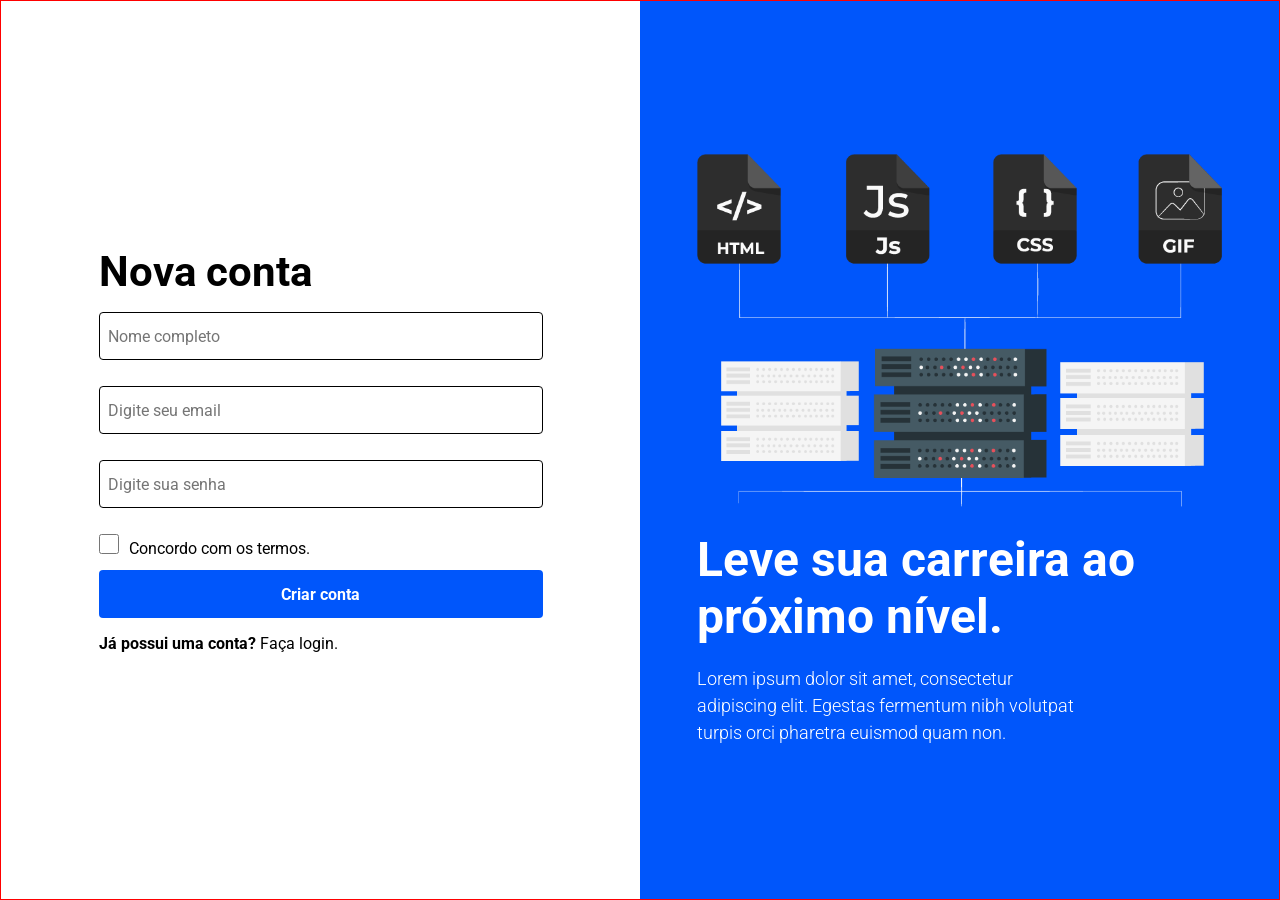
<file: index.html>
<!DOCTYPE html>
<html lang="pt-BR">

<head>
    <meta charset="UTF-8">
    <meta name="viewport" content="width=device-width, initial-scale=1.0">

    <link rel="preconnect" href="https://fonts.googleapis.com">
    <link rel="preconnect" href="https://fonts.gstatic.com" crossorigin>
    <link href="https://fonts.googleapis.com/css2?family=Roboto:ital,wght@0,100..900;1,100..900&display=swap"
        rel="stylesheet">

    <link rel="stylesheet" href="/css/style.css">
    <title>Login Page</title>
</head>

<body>
    <main class="login-wrapper">
        <div class="login-card">

            <!-- Painel do Formulário -->
            <section class="form-container">
                <div class="form-content">
                    <h2 class="form-title">Nova conta</h2>

                    <form action="#" id="register-form" class="auth-form">
                        <div class="input-group">
                            <input type="text" name="name" id="name" class="form-input" placeholder="Nome completo"
                                required>
                        </div>

                        <div class="input-group">
                            <input type="email" name="email" id="email" class="form-input"
                                placeholder="Digite seu email" required>
                        </div>

                        <div class="input-group">
                            <input type="password" name="password" id="password" class="form-input"
                                placeholder="Digite sua senha" required>
                        </div>

                        <div class="terms-group">
                            <input type="checkbox" name="termos" id="terms" class="terms-checkbox">
                            <label for="terms" class="terms-label">Concordo com os termos.</label>
                        </div>

                        <button type="submit" id="btn-submit" class="btn-primary">Criar conta</button>
                    </form>

                    <p class="form-footer">
                        Já possui uma conta? <a href="login.html" class="link-secondary">Faça login.</a>
                    </p>
                </div>
            </section>

            <!-- Painel Visual / Apresentação -->
            <aside class="banner-section">
                <div class="banner-content">
                    <img src="/assets/222.png" alt="Ilustração de boas-vindas" class="banner-img">
                    
                    <h3 class="banner-title">Leve sua carreira ao <br> próximo nível.</h3>

                    <p class="banner-text">
                        Lorem ipsum dolor sit amet, consectetur <br>adipiscing elit. Egestas fermentum nibh volutpat
                        <br> turpis orci
                        pharetra euismod quam non.
                    </p>
                </div>

            </aside>

        </div>
    </main>
</body>

</html>
</file>
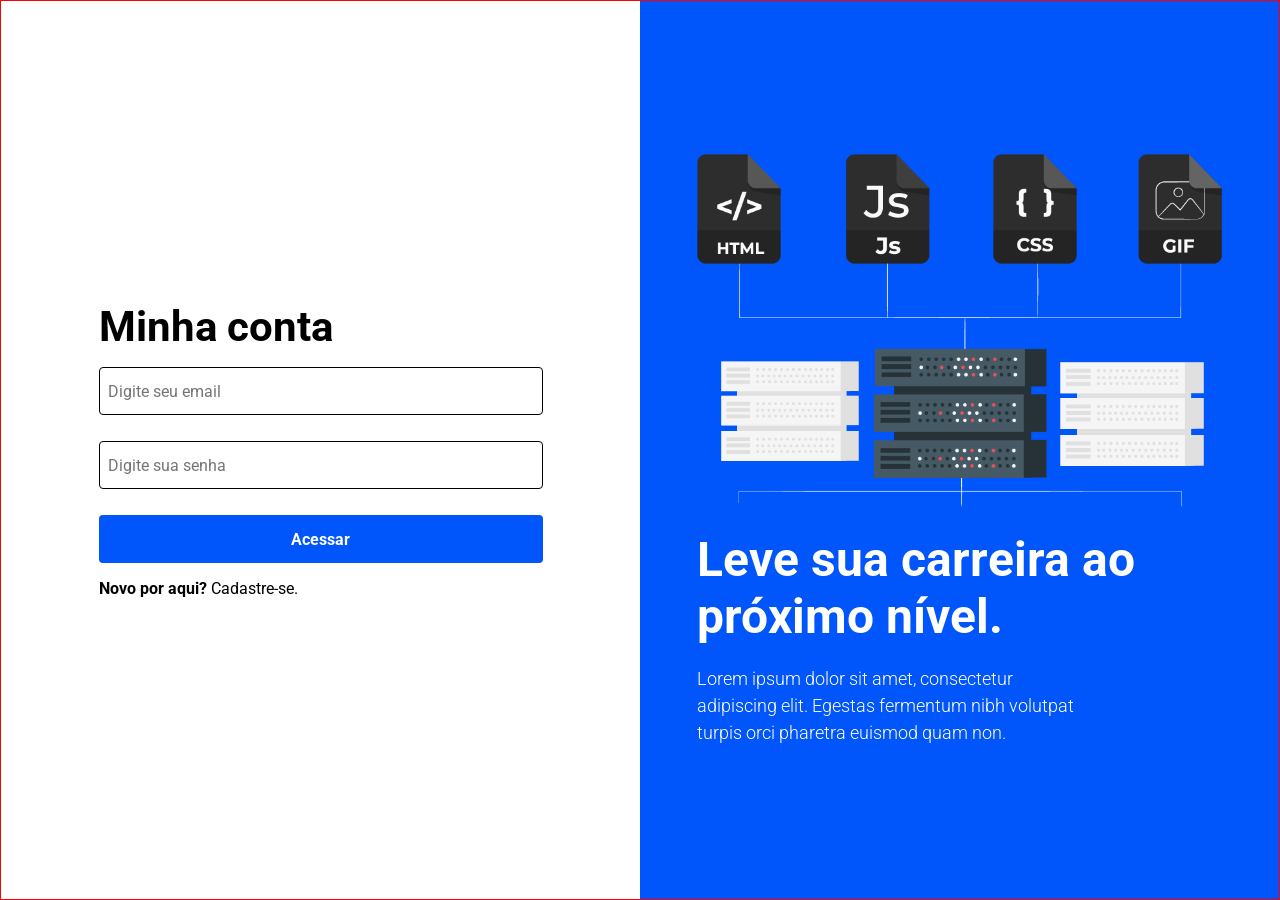
<file: login.html>
<!DOCTYPE html>
<html lang="pt-BR">

<head>
    <meta charset="UTF-8">
    <meta name="viewport" content="width=device-width, initial-scale=1.0">

    <link rel="preconnect" href="https://fonts.googleapis.com">
    <link rel="preconnect" href="https://fonts.gstatic.com" crossorigin>
    <link href="https://fonts.googleapis.com/css2?family=Roboto:ital,wght@0,100..900;1,100..900&display=swap"
        rel="stylesheet">

    <link rel="stylesheet" href="/css/style.css">
    <title>Login Page</title>
</head>

<body>
    <main class="login-wrapper">
        <div class="login-card">

            <!-- Painel do Formulário -->
            <section class="form-container">
                <div class="form-content">
                    <h2 class="form-title">Minha conta</h2>

                    <form action="#" id="register-form" class="auth-form">
                        <div class="input-group">
                            <input type="email" name="email" id="email" class="form-input"
                                placeholder="Digite seu email" required>
                        </div>

                        <div class="input-group">
                            <input type="password" name="password" id="password" class="form-input"
                                placeholder="Digite sua senha" required>
                        </div>                       

                        <button type="submit" id="btn-submit" class="btn-primary">Acessar</button>
                    </form>

                    <p class="form-footer">
                        Novo por aqui? <a href="index.html" class="link-secondary">Cadastre-se.</a>
                    </p>
                </div>
            </section>

            <!-- Painel Visual / Apresentação -->
            <aside class="banner-section">
                <div class="banner-content">
                    <img src="/assets/222.png" alt="Ilustração de boas-vindas" class="banner-img">
                    
                    <h3 class="banner-title">Leve sua carreira ao <br> próximo nível.</h3>

                    <p class="banner-text">
                        Lorem ipsum dolor sit amet, consectetur <br>adipiscing elit. Egestas fermentum nibh volutpat
                        <br> turpis orci
                        pharetra euismod quam non.
                    </p>
                </div>

            </aside>

        </div>
    </main>
</body>

</html>
</file>
<file: css/style.css>
:root {
    --bg-white: #FFFFFF;
    --bg-blue: #0056FB;
    --tx-black: #000000;
}

* {
    box-sizing: border-box;
    margin: 0;
    padding: 0;
    font-family: "Roboto", sans-serif;
}


.login-wrapper {
    height: 100vh;
}

.login-card {
    max-width: 1440px;
    height: 100%;
    margin: 0 auto;

    display: flex;

    border: 1px solid red;
}

.form-container {
    flex: 1;
    display: flex;
    justify-content: center;
    align-items: center;

    background-color: var(--bg-white);
    padding: 16px;
}

.form-title {
    font-size: 42px;
    letter-spacing: 5.5%;
    font-weight: bold;
    margin-bottom: 16px;
}

.input-group {
    margin-bottom: 16px;
}


.form-input {
    width: 444px;
    height: 48px;
    outline: none;
    border: 1px solid var(--tx-black);
    border-radius: 4px;
    padding: 16px 8px;
    font-size: 16px;
    color: var(--tx-black);
    margin-bottom: 10px;
}

input[type="checkbox"] {
  width: 20px;
  height: 20px;
  border: 1px solid var(--tx-black);
  margin-bottom: 16px;
  cursor: pointer;
}

.terms-label {
    font-size: 16px;
    letter-spacing: 5.5%;
    margin-left: 6px;
}

.btn-primary {
    width: 444px;
    height: 48px;
    font-size: 16px;
    font-weight: bold;
    letter-spacing: 5.5%;
    color: var(--bg-white);
    background-color: var(--bg-blue);
    border: none;
    border-radius: 4px;
    margin-bottom: 16px;
    cursor: pointer;
}

.form-footer {
    font-size: 16px;
    font-weight: bold;
}

.link-secondary {
    font-weight: 400;
    text-decoration: none;
    color: var(--tx-black);
}

.banner-section {
    flex: 1;
    display: flex;
    align-items: center;
    justify-content: center;

    background-color: var(--bg-blue);
    padding: 16px;
    
}

.banner-img {
    width: 525px;
}

.banner-title {
    font-size: 48px;
    color: var(--bg-white);
    letter-spacing: 5.5%;
    margin: 20px 0;
}

.banner-text {
    font-size: 18px;
    font-weight: 300;
    line-height: 150%;
    letter-spacing: 5.5%;
    color: var(--bg-white);
}
</file>
